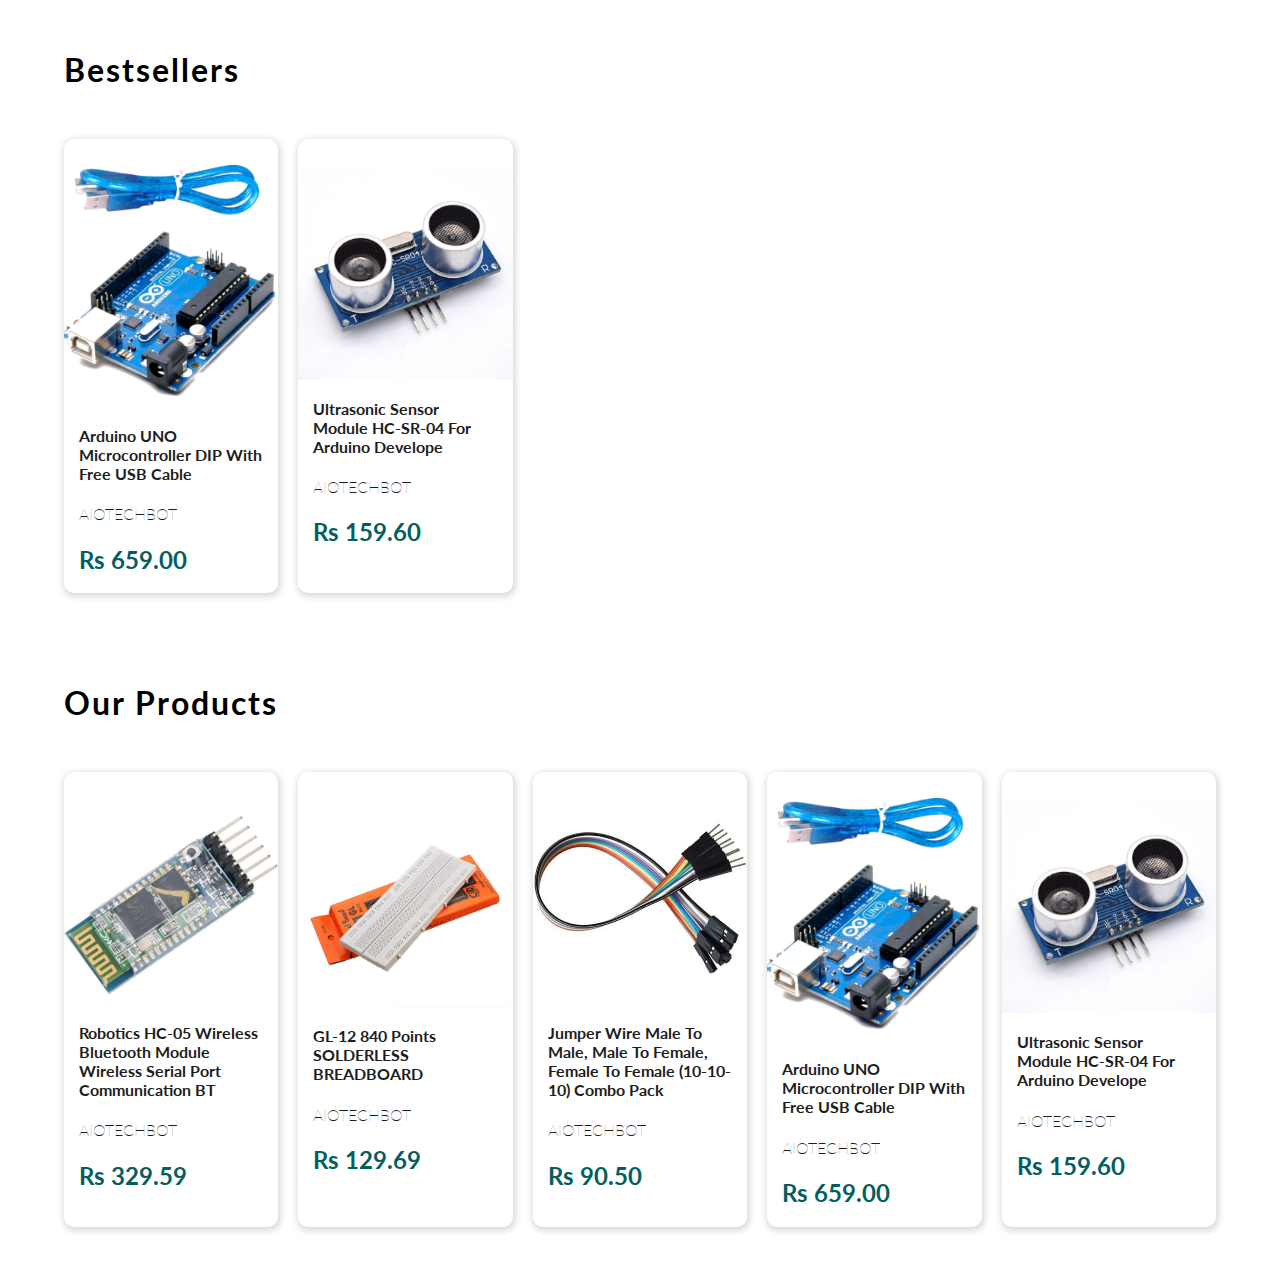
<file: content.html>
<!DOCTYPE html>
<html lang="en">
<head>
    <meta charset="UTF-8">
    <meta name="viewport" content="width=device-width, initial-scale=1.0">
    <meta http-equiv="X-UA-Compatible" content="ie=edge">
    <title> CONTENT </title>
    <link href="https://fonts.googleapis.com/css?family=Lato&display=swap" rel="stylesheet">
    <!-- favicon -->
    <link rel="icon" href="img/logo.png" type="image/png" sizes="16x16">
    
    <link rel="stylesheet" href="css/content.css">

</head>
<body>
    <div id="mainContainer">

       

        <h1> Bestsellers </h1>
        <div id="containerBest">
            <!-- JS rendered code -->
        </div>

        <h1> Our Products </h1>
        <div id="containerItems">
            <!-- JS rendered code -->
        </div>
    </div>
</body>
<script src="content.js"></script>
</html>
</file>
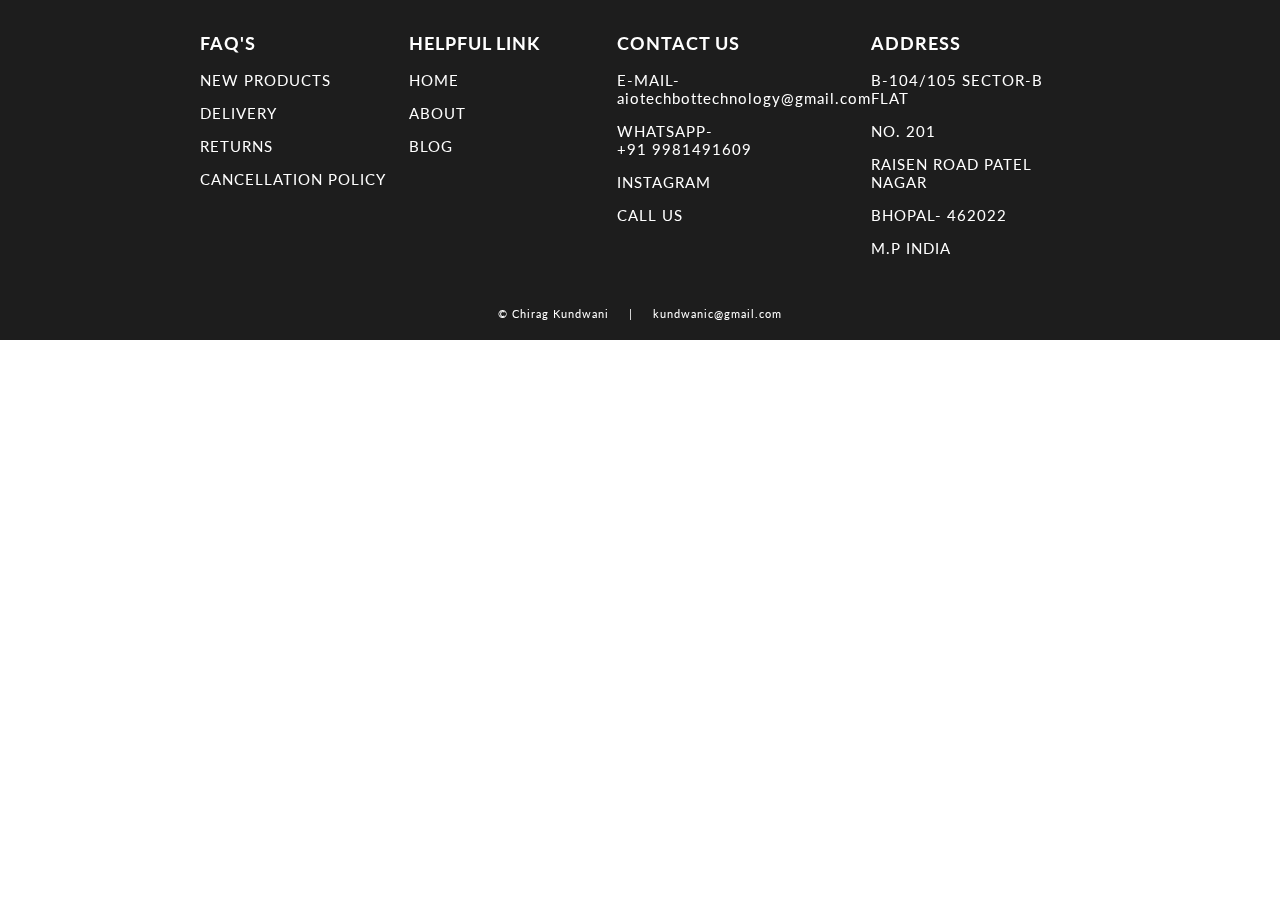
<file: footer.html>
<!DOCTYPE html>
<html lang="en">
<head>
    <meta charset="UTF-8">
    <meta name="viewport" content="width=device-width, initial-scale=1.0">
    <meta http-equiv="X-UA-Compatible" content="ie=edge">
    <title> FOOTER </title>
    <!-- EXTERNAL LINKS -->
    <link href="https://fonts.googleapis.com/css?family=Source+Sans+Pro:300,400" rel="stylesheet">
    <link href="https://fonts.googleapis.com/css?family=Lato&display=swap" rel="stylesheet">
    <link rel="stylesheet" href="css/footer.css">
</head>

<body>
    <footer>
        <section>    
            <div id="containerFooter">
                
                <div class="webFooter">
                    <h3> faq's </h3>
                    <p> new products </p>
                    <p> delivery </p>
                    <p> returns </p>
                    <p> cancellation policy </p>
                </div>

                <div class="webFooter">
                    <h3> helpful link </h3>
                    <p> home </p>
                    <p> about </p>
                    <p> blog </p>
                </div>

                <div class="webFooter">
                    <h3> contact us </h3>
                    <p> e-mail- <span>aiotechbottechnology@gmail.com</span></p>
                    <p> whatsapp- <br>+91 9981491609 </p>
                    <p> instagram </p>
                    <p> call us </p>
                </div>

                <div class="webFooter">
                    <h3> address </h3>
                    <p> B-104/105 sector-B flat </p><span>no. 201 </span>
                    <p> raisen road patel nagar </p>
                    <p> bhopal- 462022 </p>
                    <p> m.p india </p>
                </div>
            </div>
            <div id="credit"><a href="https://www.linkedin.com/in/chirag-kundwani-a917a023b"> © Chirag Kundwani </a> &nbsp&nbsp&nbsp | &nbsp&nbsp&nbsp  kundwanic@gmail.com </div>
        </section>
    </footer>
</body>
</html>
</file>
<file: css/content.css>
body
{
    margin: 0;
    font-family: 'Lato', sans-serif;
}
h1
{
    width: 90%;
    margin: auto;
    padding: 50px 0;
    letter-spacing: 2px;
    font-weight: 700;
    text-transform: capitalize;
}
#containerBest, #containerItems
{
    display: grid;
    grid-gap: 70px 20px;
    grid-template-columns: repeat(5, 1fr);
    width: 90%;
    margin: auto;
    padding-bottom: 40px;
}
#box 
{
    width: 100%;
    background-color: white;
    align-content: center;
    border-radius: 10px;
    box-shadow: 1px 2px 6px 2px rgb(219, 219, 219);
}
#box:hover
{
    box-shadow: 1px 6px 3px 0 rgb(185, 185, 185);
}
#containerBest img
{
    width: 100%;
    border-top-left-radius: 10px;
    border-top-right-radius: 10px;
}
#containerItems img
{
    width: 100%;
    border-top-left-radius: 10px;
    border-top-right-radius: 10px;
}
#details
{
    padding: 0 15px;
    text-transform: capitalize;
}
#box a 
{
    text-decoration: none;
    color: rgb(29, 29, 29);
}
h3
{
    font-size: 16px;
}
h4
{
    font-weight: 100;
}
h2
{
    color: rgb(3, 94, 94);
}


/* ----------------------------- MEDIA QUERY --------------------------- */

@media(max-width: 1070px)
{
    h1
    {
        font-size: 25px;
    }
    #containerBest, #containerItems
    {
        width: 95%;
        grid-gap: 10px;
    }
}
@media(max-width: 850px)
{
    h1 
    {
        width: 80%;
    }
    #containerBest, #containerItems
    {
        display: grid;
        grid-gap: 70px 20px;
        grid-template-columns: repeat(3, 1fr);
        width: 80%;
    }    
}
@media(max-width: 650px)
{
    h1
    {
        font-size: 20px;
    }
    h1 
    {
        width: 90%;
    }
    #containerBest, #containerItems
    {
        width: 90%;
    }
}
@media(max-width: 600px)
{
    h1 
    {
        width: 70%;
    }
    #containerBest, #containerItems
    {
        width: 70%;
    }
}
@media(max-width: 505px)
{
    h1 
    {
        width: 80%;
    }
    #containerBest, #containerItems
    {
        width: 80%;
        grid-template-columns: repeat(2, 1fr);
    }
}
@media(max-width: 480px)
{
    h1 
    {
        width: 90%;
        font-size: 25px;
        padding: 50px 0 30px 0;
    }
    #containerBest, #containerItems
    {
        width: 90%;
        
        grid-template-columns: repeat(2, 1fr);
    }
}
</file>
<file: css/footer.css>
body
{
    margin: 0;
    font-family: 'Lato', sans-serif;
}

#containerFooter
{
    width: 100%;
    background-color: rgb(29, 29, 29);
    color: white;
    letter-spacing: 1px;
    display: grid;
    grid-template-columns: repeat(4, 1fr);
    text-transform: uppercase;
    font-size: 15px;
    padding: 15px 300px;
    box-sizing: border-box;
}
#containerFooter p span{
    text-transform: lowercase;
}
#containerFooter h3:hover, #containerFooter p:hover
{
    color: lightslategray;
    cursor: pointer;
}
#webFooter
{
    padding-top: 30px;
    font-size: 12px;
}
#credit 
{
    width: 100%;
    margin: auto;
    padding: 20px 0;
    text-align: center;
    background-color: rgb(29, 29, 29);
    color: white;
    font-size: 11px;
    letter-spacing: 1px;
}

#credit a
{
    color: white;
    text-decoration: none;
    position: relative;
}
#credit a::after
{
content: "";
background: white;
mix-blend-mode: exclusion;
width: calc(100% + 18px);
height: 0;
position: absolute;
bottom: -4px;
left: -10px;
transition: all .3s cubic-bezier(0.445, 0.05, 0.55, 0.95);
}
#credit a:hover::after
{
    height: calc(100% + 8px)
}

/* ----------------------------- MEDIA QUERY --------------------------- */

@media(max-width: 1350px)
{
    #containerFooter
    {
        padding: 15px 200px;
    }
}
@media(max-width: 1166px)
{
    #containerFooter
    {
        padding: 15px 100px;
    }
}
@media(max-width: 950px)
{
    #containerFooter
    {
        padding: 15px 50px;
    }
}
@media(max-width: 850px)
{
    #containerFooter
    {
        font-size: 13px;
    }
    #webFooter
    {
        font-size: 10px;
    }
}
@media(max-width: 750px)
{
    #containerFooter
    {
        display: grid;
        grid-template-columns: 1fr 1fr;
        padding: 15px 100px;
    }
    #webFooter
    {
        padding: 15px 20px;
    }
}
@media(max-width: 540px)
{
    #containerFooter
    {
        padding: 0 25px;
    }
}
@media(max-width: 480px)
{
    #containerFooter
    {
        padding: 0 15px; /* Adjust padding for smaller screens */
        font-size: 12px; /* Adjust font size if needed */
    }

    #webFooter
    {
        font-size: 8px; /* Adjust the font size for #webFooter */
        padding: 10px 5px; /* Adjust padding for the footer */
    }
    .remove {
        display: none; /* This hides the elements with class 'remove' */
    }
    
}
</file>
